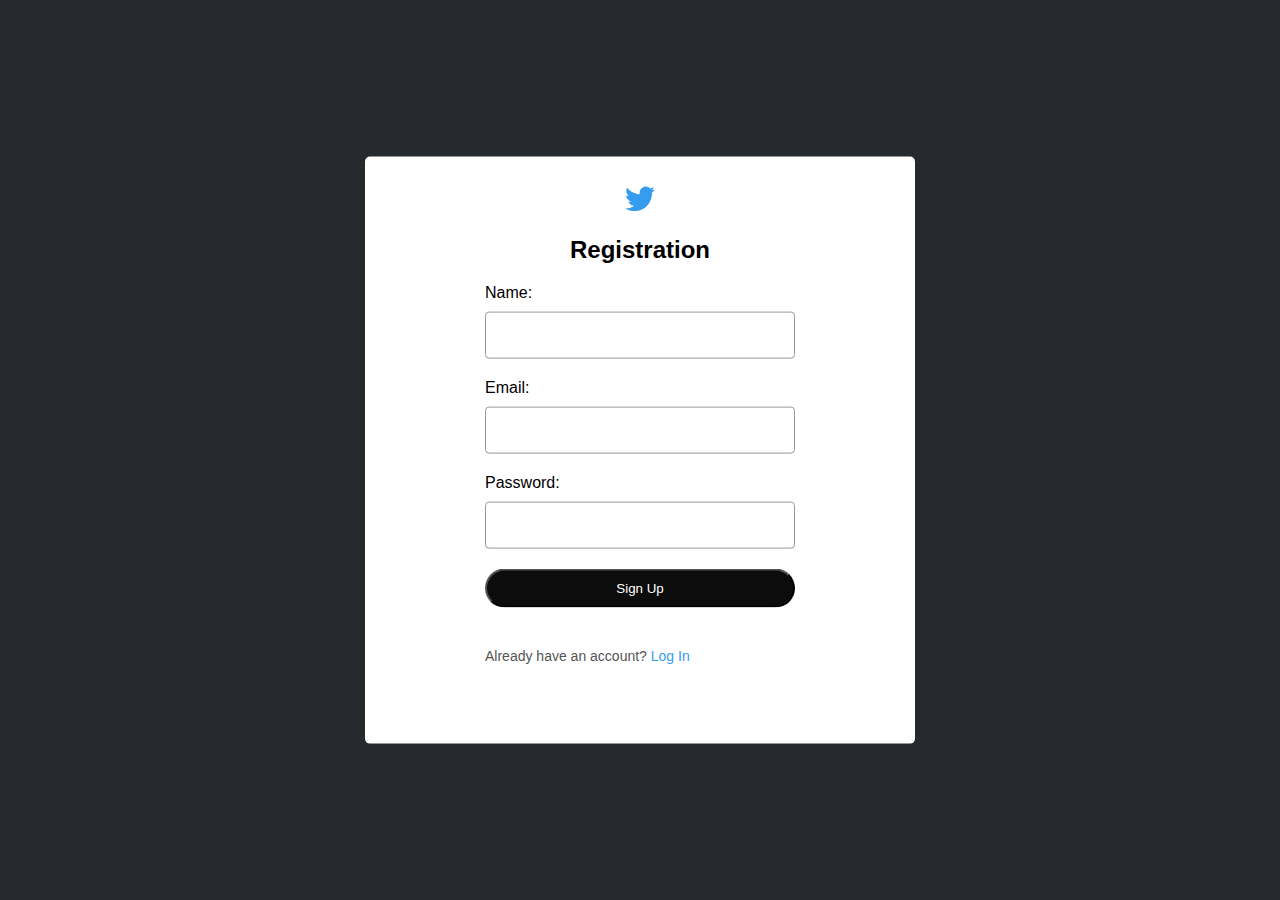
<file: src/index.html>
<!DOCTYPE html>
<html lang="en">
<head>
    <meta charset="UTF-8">
    <title>Twitter Clone</title>
    <link rel="stylesheet" href="styles.css">
</head>
<body>
<div class="container">

    <!--Login Form-->
 <div class="login-form">
    <img src="images/logo.png" class="logo">
    <h2>Sign in to Twitter</h2>
    <button><img src="images/google.png"> Sign in with Google</button>
    <button><img src="images/apple.png"> Sign in with Apple</button>
    <hr>
    <span>or</span>
     <form action="#" method="post" onsubmit="return validateLogin()">
        <input type="text" placeholder="Email" id="email">
        <input type="password" placeholder="Password" id="password">
        <button >Login</button>
    </form>
     <p>Don't have an account yet? <a href="#" onclick="toggleForm()">Sign Up</a></p>
 </div>

    <!--Registration Form-->
    <div id="registration-form">
        <img src="images/logo.png" class="logo">
        <h2>Registration</h2>
        <form action="#" method="post" onsubmit="return validateRegistration()">
            <label for="name">Name:</label>
            <input type="text" id="name" name="name" required>

            <label for="email">Email:</label>
            <input type="email" id="email_id" name="email" required>

            <label for="password">Password:</label>
            <input type="password" id="pass" name="password" required>

            <input type="submit" value="Sign Up">
        </form>
        <p>Already have an account? <a href="#" onclick="toggleForm()">Log In</a></p>
    </div>
</div>

<script src="script.js"></script>
</body>

</html>
</file>
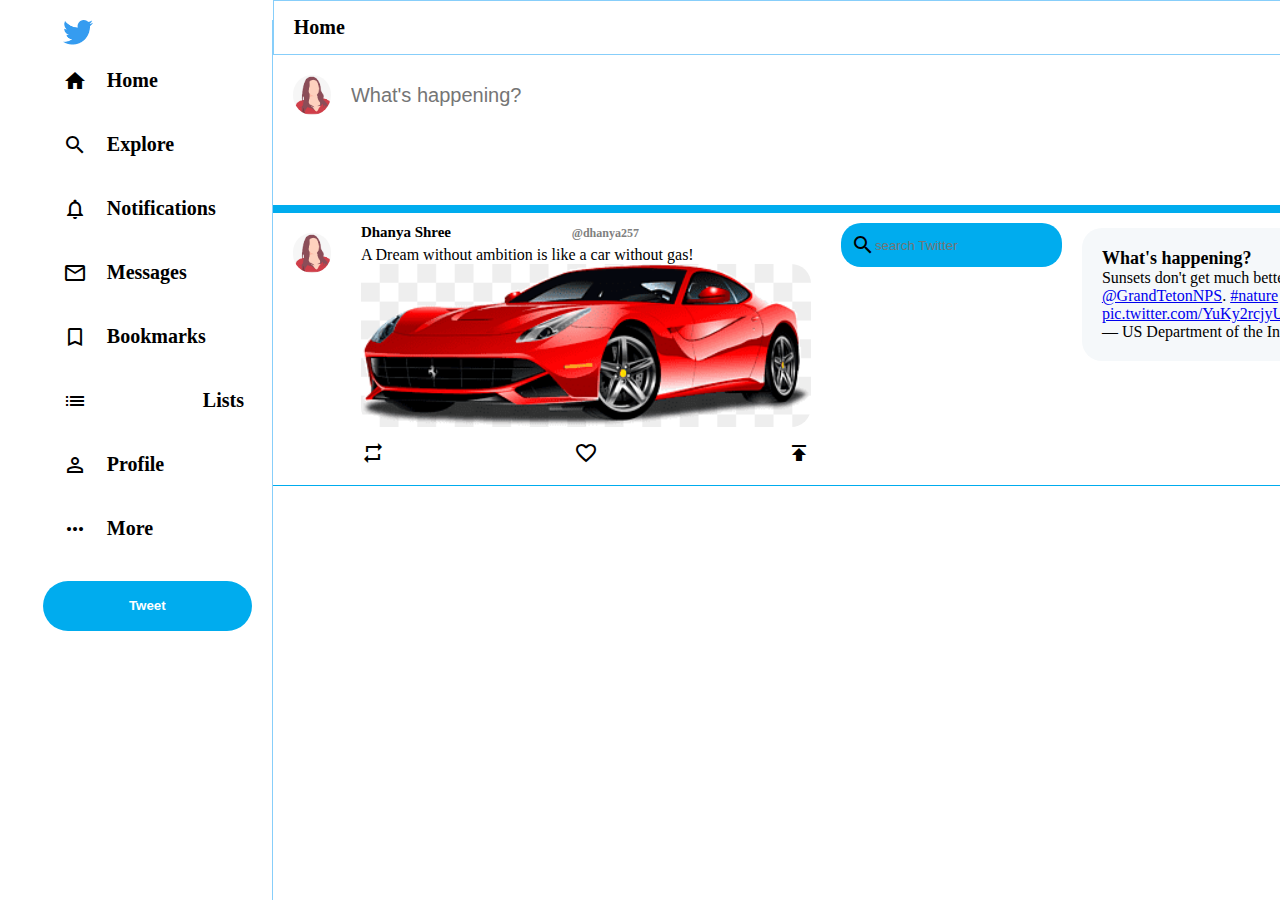
<file: src/feed.html>
<!DOCTYPE html>
<html lang="en">

<head>
    <meta charset="UTF-8">
    <meta name="viewport" content="width=device-width, initial-scale=1.0">
    <title>Twitter Clone</title>
    <link href="https://fonts.googleapis.com/icon?family=Material+Icons" rel="stylesheet">
    <link rel="stylesheet" href="feedstyle.css">
</head>

<body>
<div class="sidebar">
    <i class="logo"></i>
    <img src="images/logo.png" class="logo">
    <div class="sidebarOption active">
        <span class="material-icons">home</span>
        <h2>Home</h2>
    </div>
    <div class="sidebarOption">
        <span class="material-icons">search</span>
        <h2>Explore</h2>
    </div>
    <div class="sidebarOption">
       <span class="material-icons">notifications_none</span>
        <h2>Notifications</h2>
    </div>
    <div class="sidebarOption">
        <span class="material-icons">mail_outline</span>
        <h2>Messages</h2>
    </div>
    <div class="sidebarOption">
        <span class="material-icons">bookmark_border</span>
        <h2>Bookmarks</h2>
    </div>
    <div class="sidebarOption">
        <span class="material-icons">list_alt</span>
        <h2>Lists</h2>
    </div>
    <div class="sidebarOption">
       <span class="material-icons">perm_identity</span>
        <h2>Profile</h2>
    </div>
    <div class="sidebarOption">
       <span class="material-icons">more_horiz</span>
        <h2>More</h2>
    </div>
    <button class="sidebar_tweet">Tweet</button>
</div>

<!--feed-->

<div class="feed">
    <div class="feed_header">
        <h2>Home</h2>
    </div>
    <div class="tweetBox">
        <form >
            <div class="tweetbox_input">
                <img src="images/avatar.png"/>
                <input type="text" placeholder="What's happening?">
            </div>
            <button class="tweetBox_tweetButton">Tweet</button>
        </form>
    </div>
    <div class="post">
        <div class="post_avatar">
        <img src="images/avatar.png"/>
        </div>
    <div class="post_body">
        <div class="post_header">
            <div class="post_headerText">
                <h3> Dhanya Shree
                <span class="post_header_spl">
                    <span class="material-icons post_badge"> verified </span>@dhanya257
                </span>
                </h3>
            </div>
            <div class="post_description">
                <p>A Dream without ambition is like a car without gas!</p>
            </div>
        </div>
            <img src="images/post.png"/>
        <div class="post_footer">
            <span class="material-icons"> repeat </span>
            <span class="material-icons"> favorite_border </span>
            <span class="material-icons"> publish </span>
        </div>
        </div>

            <div class="widgets">
                <div class="widgets_input">
                    <span class="material-icons widgets _searchIcon"> search </span>
                    <input type = "text" placeholder="search Twitter">
                </div>
            </div>

            <div class="widgets_widgetContainer">
                <h2>What's happening?</h2>
                <blockquote class="twitter-tweet"><p lang="en" dir="ltr">Sunsets don&#39;t get much better than this one over
                    <a href="https://twitter.com/GrandTetonNPS?ref_src=twsrc%5Etfw">@GrandTetonNPS</a>.
                    <a href="https://twitter.com/hashtag/nature?src=hash&amp;ref_src=twsrc%5Etfw">#nature</a>
                    <a href="https://twitter.com/hashtag/sunset?src=hash&amp;ref_src=twsrc%5Etfw">#sunset</a>
                    <a href="http://t.co/YuKy2rcjyU">pic.twitter.com/YuKy2rcjyU</a></p>
                    &mdash; US Department of the Interior (@Interior)
                    <a href="https://twitter.com/Interior/status/463440424141459456?ref_src=twsrc%5Etfw">May 5, 2014</a>
                </blockquote>
                <script async src="https://platform.twitter.com/widgets.js" charset="utf-8"></script>


</div>
</body>

</html>
</file>
<file: src/styles.css>
*{
    margin: 0;
    padding: 0;
    font-family: 'Poppins', sans-serif;
    box-sizing: border-box;
}

body{
 background: #262a2f;
}
.login-form{
    background: #fff;
    padding: 30px 120px;
    width: 550px;
    position: absolute;
    top: 50%;
    left: 50%;
    transform: translate(-50%,-50%);
    text-align: center;
    border-radius: 5px;
}

.logo{
    width: 30px;
    margin-bottom: 20px;
}
.login-form h2{
    margin-bottom: 20px;
}
.login-form button img{
    width: 18px;
    margin-right: 10px;
}
.login-form button{
    width: 100%;
    padding: 10px 0;
    display: flex;
    align-items: center;
    justify-content: center;
    margin: 20px 0;
    border-radius: 30px;
    background: transparent;
    border: 1px solid #999;
    font-weight: 500;
    cursor: pointer;
}
.login-form hr{
    border: 0;
    height: 1px;
    background: #c2c2c2;
    margin: 5px;
}
.login-form span{
    display: block;
    width: 40px;
    margin: auto;
    background: #fff;
    font-size: 14px;
    margin-top: -16px;
}
.login-form input{
    width: 100%;
    background: transparent;
    border: 1px solid #999;
    outline: 0;
    padding: 15px 10px;
    border-radius: 4px;
    margin: 10px 0;
}
::placeholder{
    font-weight: 500;
    color: #333;
}
.login-form form button{
    background: #000;
    color: #fff;
    border: 0;
    margin-bottom: 15px;
}
.login-form p{
    text-align: left;
    font-size: 14px;
    color: #555;
    margin: 40px 0 50px;
}
.login-form p a{
    text-decoration: none;
    color: #359cf0;
}

#registration-form{
    background: #fff;
    padding: 30px 120px;
    width: 550px;
    position: absolute;
    top: 50%;
    left: 50%;
    transform: translate(-50%,-50%);
    text-align: center;
    border-radius: 5px;

}

h2 {
    margin-bottom: 20px;
    text-align: center;
}

label {
    display: block;
    margin-top: 10px;
    text-align: left;
}


input[type="text"],
input[type="email"],
input[type="password"] {
    width: 100%;
    background: transparent;
    border: 1px solid #999;
    outline: 0;
    padding: 15px 10px;
    border-radius: 4px;
    margin: 10px 0;

}

input[type="submit"] {
    width: 100%;
    padding: 10px;
    margin-top: 10px;
    background-color: #0c0c0c;
    color: white;
    cursor: pointer;
    border-radius: 30px;

}

#registration-form p{
    text-align: left;
    font-size: 14px;
    color: #555;
    margin: 40px 0 50px;
}
#registration-form p a{
    text-decoration: none;
    color: #359cf0;
}
</file>
<file: src/feedstyle.css>
*{
    margin: 0;
    padding: 0;
    box-sizing: border-box;
}

.logo{
    width: 30px;
    align-items: center;
    margin-right: 20px;
}
.sidebarOption{
    display: flex;
    align-items:center;
    cursor: pointer;
}
.sidebarOption .material-icons{
    padding: 20px;
}
.sidebarOption h2{
    font-weight: 800;
    font-size: 20px;
    margin-right: 20px;
}
.sidebarOption:hover{
    background-color: lightskyblue;
    border-radius: 30px;
    color: #0c0c0c;
    transition: color 100ms ease-out;
}
.sidebarOption.active{
    color: black;
}
.sidebar_tweet{
    width: 100%;
    background-color: #00acee;
    border: none;
    color: #ffffff;
    font-weight: 900;
    border-radius: 30px;
    height: 50px;
    margin-top: 20px;
}
body{
    display: flex;
    height: 100vh;
    max-width: 1300px;
    margin-left: 1%;
    margin-right: auto;
    padding: 0 10px;
}
.sidebar {
    border-right: 1px solid lightskyblue;
    flex: 0.2;
    min-width: 250px;
    margin-top: 20px;
    padding-left: 20px;
    padding-right: 20px;
}
/*feed style*/
.feed{
    flex: 0.5;
    border-right: 1px solid lightskyblue;
    min-width: fit-content;
    overflow-y: scroll;
}
.feed_header{
    position: sticky;
    top: 0;
    background-color: white;
    z-index: 100;
    border: 1px solid lightskyblue;
    padding: 15px 20px;
}
.feed_header h2{
    font-size: 20px;
    font-weight: 800;
}
.feed::-webkit-scrollbar{
    display: none;
}
.feed{
    -ms-overflow-style: none;
    scrollbar-width: none;
}

/*tweetBox*/
.tweetbox_input img{
    border-radius: 50%;
    height: 40px;
}
.tweetBox{
    padding-bottom: 10px;
    border-bottom: 8px solid #00acee;
    padding-right: 10px;
}
.tweetBox form{
    display: flex;
    flex-direction: column;
}
.tweetbox_input{
    display: flex;
    padding: 20px;
}
.tweetbox_input input{
    flex: 1;
    margin-left: 20px;
    font-size: 20px;
    border: none;
    outline: none;
}
.tweetBox_tweetButton{
    background-color:#00acee;
    border: none;
    color: white;
    font-weight: 900;
    border-radius: 30px;
    width: 80px;
    height: 40px;
    margin-top: 20px;
    margin-left: auto;
}

/*post*/
.post_avatar img{
    border-radius: 50px;
    height: 40px;
}
.post{
    display: flex;
    align-items: flex-start;
    border-bottom: 1px solid #00acee;
    padding-bottom: 10px;
}
.post_body img{
    width: 450px;
    object-fit: contain;
    border-radius: 20px;
}
.post_footer{
    display: flex;
    justify-content: space-between;
    margin-top: 10px;
}
.post_badge{
    font-size: 14px !important;
    color: #00acee;
    margin-right: 5px;
}
.post_header_spl{
    font-weight: 600;
    font-size: 12px;
    color: gray;
}
.post_headerText h3{
    font-size: 15px;
    margin-bottom: 5px;
}
.post_headerDescription{
    margin-bottom: 10px;
    font-size: 15px;
}
.post_body{
    flex: 3;
    padding: 10px;
}
.post_avatar{
    padding: 20px;
}

/*widgets*/
.widgets{
    flex:0.3;
}
.widgets_input{
    display:flex;
    align-items: center;
    background-color: #00acee;
    padding: 10px;
    border-radius: 20px;
    margin-top: 10px;
    margin-left: 20px;
}
.widgets_input input{
    border: none;
    background-color: #00acee;
    outline: none;
}
.widgets_searchIcon{
    color: gray;
}
.widgets_widgetContainer{
    margin-left: 20px;
    margin-top: 15px;
    padding: 20px;
    background-color: #f5f8fa;
    border-radius: 20px;
}
.widgets_widgetContainer h2{
    font-size: 18px;
    font-weight: 800;
}
</file>
